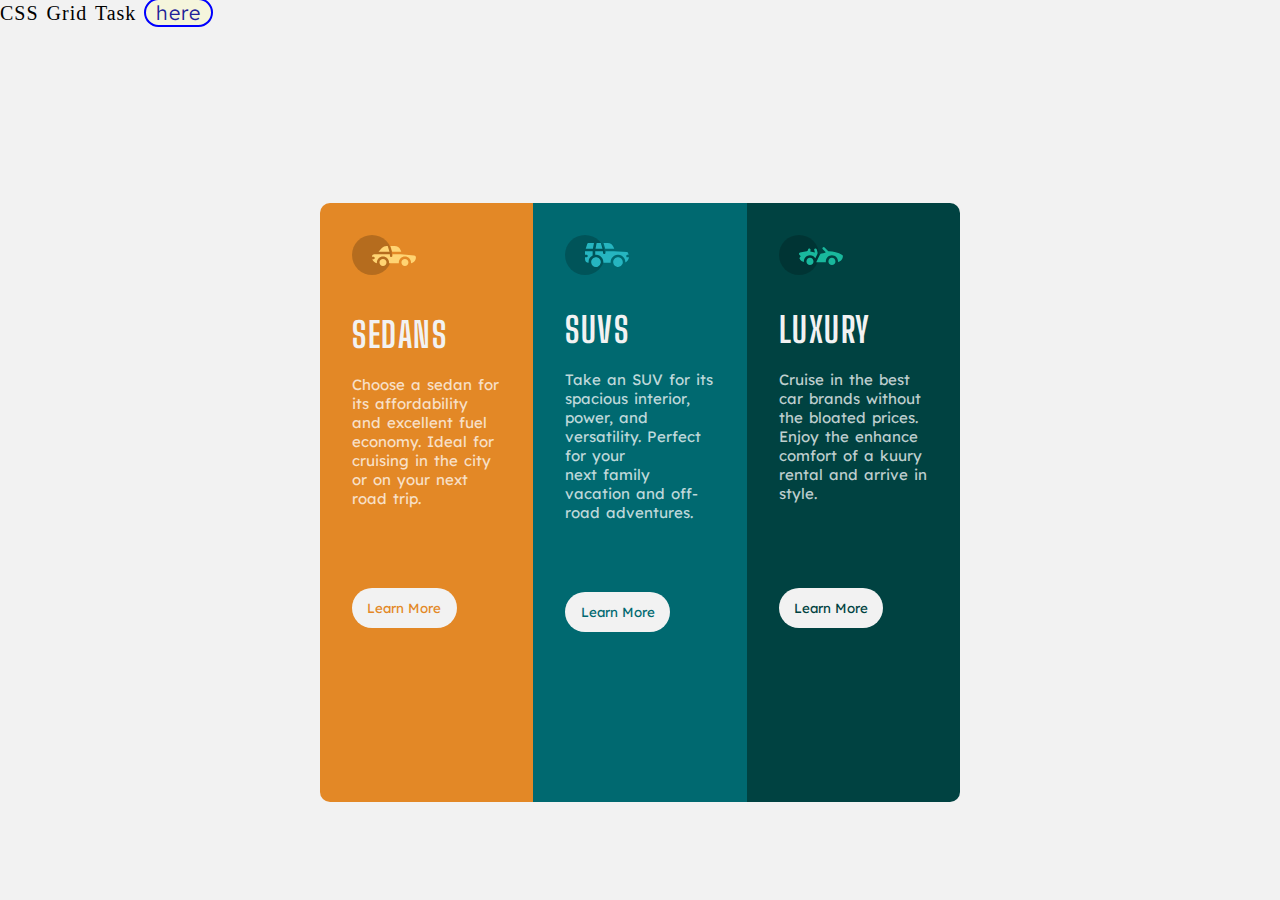
<file: index.html>
<!DOCTYPE html>
<html lang="en">
    <meta charset="UTF-8">
    <meta http-equiv="X-UA-Compatible" content="IE=edge">
    <meta name="viewport" content="width=device-width, initial-scale=1.0">
    <title>Flex-Box layout</title>
    <link rel="stylesheet" href="mystyle.css">
    <link rel="stylesheet" href="https://fonts.googleapis.com/css?family=Big Shoulders Display">
    <link rel="stylesheet" href="https://fonts.googleapis.com/css?family=Lexend Deca">
</head>
<body>
    <main>
        <p class="grid-task">
            CSS Grid Task <a class="info" href="grid.html"> here</a>
        </p>
        <div class="main-box">
            <div class="sedan">
                <svg width="64" height="40" xmlns="http://www.w3.org/2000/svg">
                    <g fill="none" fill-rule="evenodd">
                        <circle fill="#000" opacity=".201" cx="20" cy="20" r="20" />
                        <path
                            d="M52.936 24.11c1.942 0 3.517 1.542 3.517 3.445 0 1.903-1.575 3.445-3.517 3.445s-3.516-1.542-3.516-3.445c0-1.903 1.574-3.445 3.516-3.445zm-21.957 0c1.942 0 3.517 1.542 3.517 3.445 0 1.903-1.575 3.445-3.517 3.445s-3.516-1.542-3.516-3.445c0-1.903 1.574-3.445 3.516-3.445zm6.948-4.848v1.429c0 .716.61 1.293 1.348 1.259a1.295 1.295 0 001.225-1.295v-1.393h8.256l13.483 1.313c.956.093 1.676.881 1.676 1.814 0 2.89-2.126 5.303-4.926 5.819.397-3.557-2.458-6.62-6.053-6.62-3.646 0-6.504 3.14-6.039 6.723h-9.879c.466-3.588-2.397-6.722-6.039-6.722-3.595 0-6.45 3.062-6.052 6.62-2.14-.398-3.916-1.912-4.61-3.931h1.142c.731 0 1.32-.598 1.285-1.322-.033-.678-.629-1.2-1.322-1.2H20v-.251c0-1.274 1.066-2.243 2.306-2.243h15.62zM42.59 11c2.645 0 4.99 1.556 5.972 3.963l.726 1.779H40.17L38.413 11h4.178zm-6.865 0l1.758 5.741H26.505l3.357-3.654A6.502 6.502 0 0134.644 11h1.082z"
                            fill="#FFD473" fill-rule="nonzero" />
                    </g>
                </svg>
                <h3>
                    SEDANS
                </h3>
                <p>
                    Choose a sedan for its affordability and excellent fuel economy. Ideal for <br>cruising in the city
                    or
                    on your next road trip.
                </p>
                <button>Learn More</button>
            </div>

            <div class="suv">
                <svg width="64" height="40" xmlns="http://www.w3.org/2000/svg">
                    <g fill="none" fill-rule="evenodd">
                        <circle fill="#000" opacity=".201" cx="20" cy="20" r="20" />
                        <path
                            d="M31.002 22.358c2.917 0 5.18 2.593 4.762 5.506a4.828 4.828 0 01-2.962 3.778 4.797 4.797 0 01-5.3-1.165c-1.188-1.26-1.235-2.613-1.263-2.613-.42-2.924 1.857-5.506 4.763-5.506zm22 0c3.457 0 5.798 3.567 4.41 6.744A4.816 4.816 0 0152.3 31.94a4.826 4.826 0 01-4.06-4.077c-.42-2.915 1.846-5.506 4.762-5.506zm-15.04-6.083v1.462a1.29 1.29 0 001.352 1.29c.693-.033 1.227-.631 1.227-1.326v-1.426h8.3l13.056.716a1.29 1.29 0 011.164.917c.27.895.446 1.477.563 1.87h-1.047c-.694 0-1.291.534-1.324 1.228a1.29 1.29 0 001.288 1.352h1.445c-.164 2.225-1.57 4.193-3.6 5.05.13-4.212-3.255-7.63-7.384-7.63-4.317 0-7.762 3.718-7.358 8.086h-7.285c.43-4.655-3.503-8.531-8.131-8.046v-3.543h7.734zm-10.312 0v4.308a7.4 7.4 0 00-4.006 7.274 3.874 3.874 0 01-3.642-3.864v-1.635h1.46a1.29 1.29 0 000-2.58h-1.461v-3.213l.003-.29h7.646zm14.986-8.196c2.65 0 5 1.592 5.984 4.055l.63 1.579a5.525 5.525 0 01-.065-.004l-.026-.002-.034-.002-.022-.002a4.178 4.178 0 00-.224-.006l-.098-.001h-.039l-.136-.001h-.052l-.326-.001H40.211L38.528 8.08zm-13.632 0l-1.122 5.616h-7.144l1.47-4.71a1.29 1.29 0 011.231-.906h5.565zm6.832 0l1.683 5.615h-7.007l1.121-5.615h4.203z"
                            fill="#26B5C0" fill-rule="nonzero" />
                    </g>
                </svg>

                <h3>
                    SUVS
                </h3>

                <p>
                    Take an SUV for its spacious interior, power,
                    and <br> versatility. Perfect for your <br>next family vacation
                    and off-road adventures.
                </p>

                <button>Learn More</button>
            </div>

            <div class="luxury">
                <svg width="64" height="40" xmlns="http://www.w3.org/2000/svg">
                    <g fill="none" fill-rule="evenodd">
                        <circle fill="#000" opacity=".201" cx="20" cy="20" r="20" />
                        <path
                            d="M30.98 22.835c1.941 0 3.516 1.604 3.516 3.583 0 1.978-1.575 3.582-3.517 3.582s-3.516-1.604-3.516-3.582c0-1.979 1.574-3.583 3.516-3.583zm21.956 0c1.942 0 3.517 1.604 3.517 3.583 0 1.978-1.575 3.582-3.517 3.582s-3.516-1.604-3.516-3.582c0-1.979 1.574-3.583 3.516-3.583zm-9.143-10.45a1.27 1.27 0 011.819 0l3.715 3.784c4.444-.115 9.7 1.142 13.964 3.753.387.237.624.664.624 1.124 0 3.006-2.126 5.514-4.926 6.05.397-3.698-2.458-6.882-6.053-6.882-3.646 0-6.504 3.264-6.039 6.99h-9.669c.76-1.544.993-2.026 1.337-2.711l.082-.162c.421-.835 1.056-2.07 2.883-5.65 1.68-.023 3.47-.408 5.247-1.403l-2.984-3.04a1.328 1.328 0 010-1.854zm-7.68 1.064c.683-.2 1.395.202 1.592.898l.749 2.652a3.46 3.46 0 01-.247 2.51l-1.733 3.395-.216.424c-1.07-1.89-3.06-3.114-5.279-3.114-3.595 0-6.45 3.184-6.052 6.885-1.832-.347-3.414-1.537-4.278-3.276a1.331 1.331 0 01.117-1.376l.955-1.303-1.325-1.295c-.751-.735-.376-2.024.64-2.231l6.614-1.346.13-.026c.092-.019.145-.03.157-.031.314-.146 1.07-.591 1.07-1.506 0-.734.592-1.327 1.316-1.31.712.016 1.268.662 1.256 1.388a4.11 4.11 0 01-.348 1.611 22.69 22.69 0 014.7 1.146l-.7-2.473a1.314 1.314 0 01.882-1.622z"
                            fill="#19B89D" fill-rule="nonzero" />
                    </g>
                </svg>

                <h3>
                    LUXURY
                </h3>

                <p>
                    Cruise in the best car brands without the bloated prices. Enjoy the enhance comfort of a kuury
                    rental and arrive in style.
                </p>
                <button>
                    Learn More
                </button>
            </div>
        </div>
    </main>

</body>

</html>
</file>
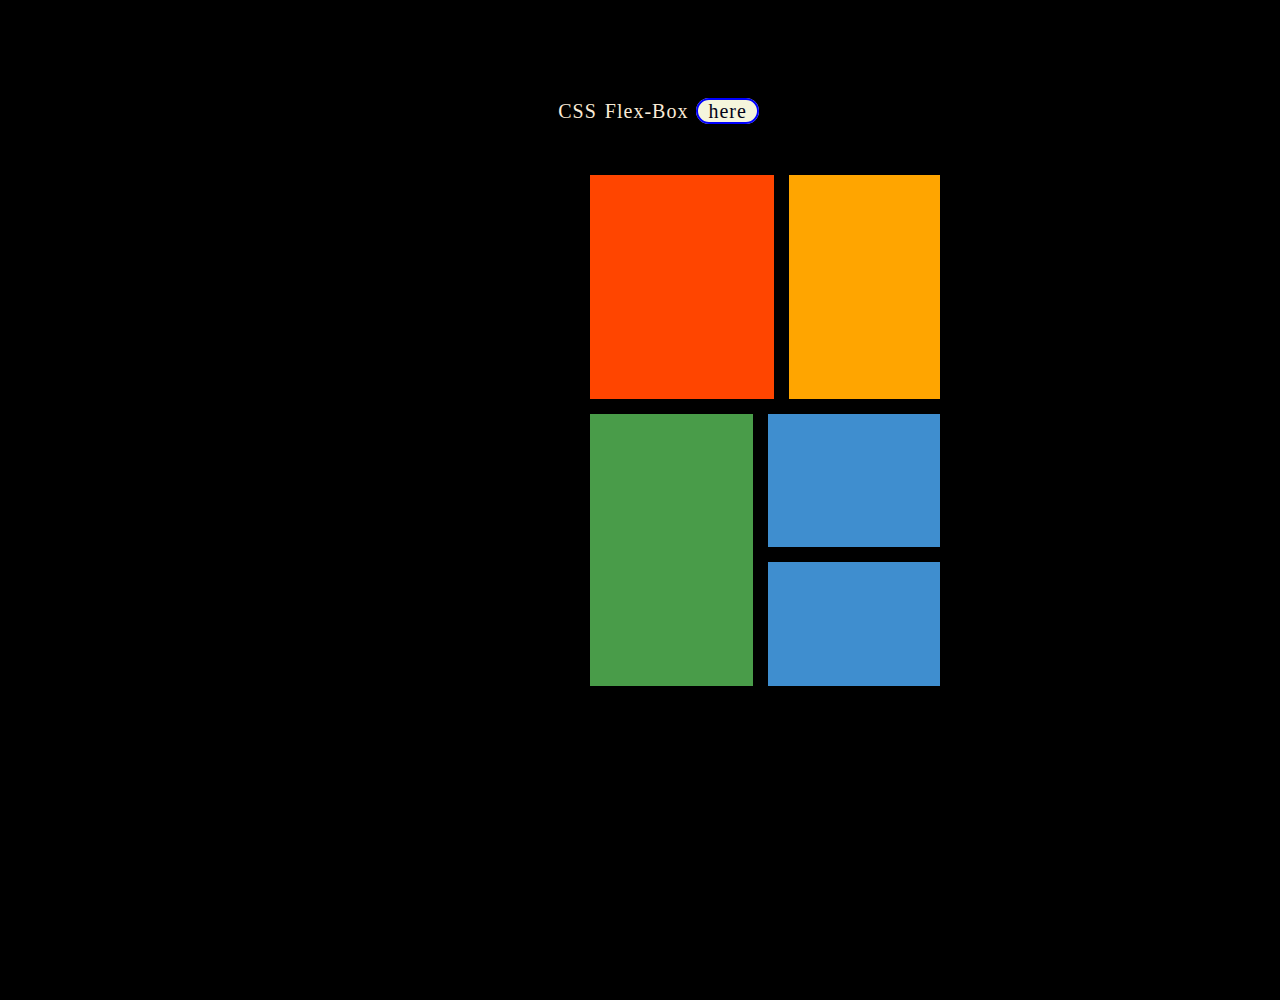
<file: grid.html>
<!DOCTYPE html>
<html lang="en">

<head>
    <meta charset="UTF-8">
    <meta http-equiv="X-UA-Compatible" content="IE=edge">
    <meta name="viewport" content="width=device-width, initial-scale=1.0">
    <title>Grid Layout</title>
    <link rel="stylesheet" href="grid.css">
</head>

<body>
    <main>
        <p class="flex-box">
            CSS Flex-Box <a class="info" href="index.html"> here</a>
        </p>
        <div class="container">
            <div class="item-a"></div>
            <div class="item-b"></div>
            <div class="item-c"></div>
            <div class="item-d" id="one"></div>
            <div class="item-e" id="two"></div>

        </div>
    </main>
</body>

</html>
</file>
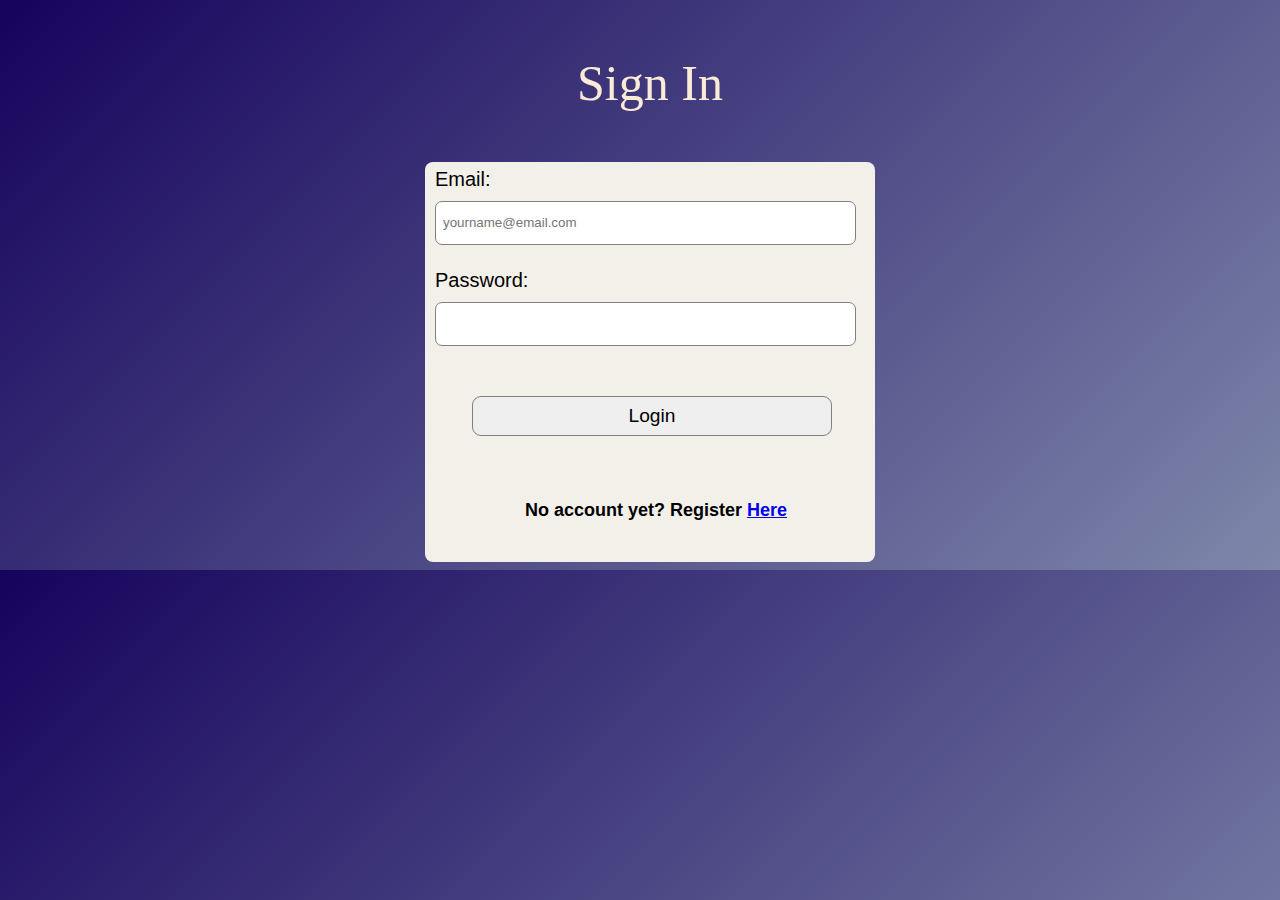
<file: Week3/login.html>
<!DOCTYPE html>
<html lang="en">
<head>
    <meta charset="UTF-8">
    <meta http-equiv="X-UA-Compatible" content="IE=edge">
    <meta name="viewport" content="width=device-width, initial-scale=1.0">
    <title>Login</title>
    <link rel="stylesheet" href="styles.css">
</head>
<body>
    <form action="">
        <h1>
            Sign In
        </h1>
        

        <div class="signin-box">
            <div>
                <label for="email">Email: </label>
                <input type="email" name="email" placeholder="yourname@email.com">
            </div>
    
            <div>
                <label for="psw">Password: </label>
                <input type="password" name="psw" title="Must contain at least one number, an uppercase and lowercase letter, one special character(*, !, @,# etc), and must be at least 8 charcters long.">
            </div>
    
            <div>
                <input type="Submit" Value="Login">
            </div>

            <div>
                <h2>No account yet? Register <a href="registeration.html">Here</a></h2>

            </div>

        </div>
        
    </form>
    
</body>
</html>
</file>
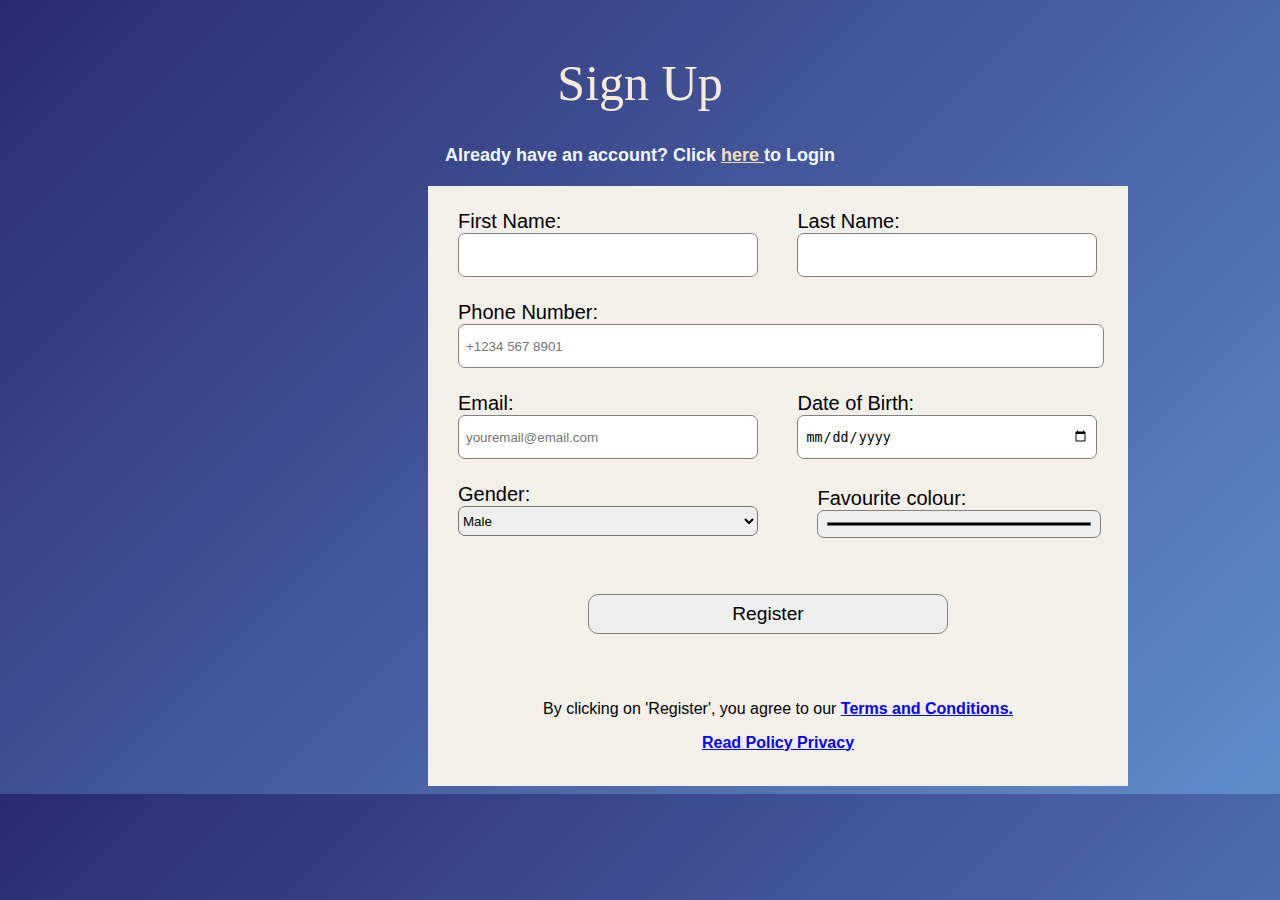
<file: Week3/registeration.html>
<!DOCTYPE html>
<html lang="en">

<head>
    <meta charset="UTF-8">
    <meta http-equiv="X-UA-Compatible" content="IE=edge">
    <meta name="viewport" content="width=device-width, initial-scale=1.0">
    <title>Registration Page</title>
    <link rel="stylesheet" href="style.css">
</head>

<body>
    <div>
        <h1>Sign Up</h1>
  
        <h2 id="login"> Already have an account? Click <a href="login.html"> here  </a> to Login</h2>
        
        <form action="http://127.0.0.1:5500/Zuri/success.html">
           

            <div class="signup-box">

                <div  class="naming">
                    <label for="fname">First Name: </label>
                    <input type="text" name="fname" id="Firstname" required>
                </div>

                <div class="naming">
                    <label for="lastname">Last Name: </label>
                    <input type="text" name="lastname" id="lastname" required>
                </div>

                <div>
                    <label for="pnumber"> Phone Number: </label>
                    <input type="tel" name="pnumber" placeholder="+1234 567 8901"
                        pattern="(+) [0-9](4) [0-9](3) [0-9](4)" required>
                </div>

                <div class="contact">
                    <label for="email"> Email: </label>
                    <input type="email" name="email" placeholder="youremail@email.com" required>
                </div>

                <div class="contact" >
                    <label for="dob">Date of Birth: </label>
                    <input type="date" name="dob" required>
                </div>

                <div  class="identity"> 
                    <label for="gender">Gender: </label>
                    <select name="gender" id="gender">
                        <option value="male">Male</option>
                        <option value="female">Female</option>
                        <option value="rather not say">Rather not say </option>
                    </select>
                </div>


                <div class="identity">
                    <label for="colour">Favourite colour: </label>
                    <input type="color" name="colour" id="colour" required>

                </div>

                <div>
                    <input type="Submit" value="Register" id="">
                
                </div>



                <div class="conditions">
                    <p>By clicking on 'Register', you agree to our <b>
                            <a href="#" id="terms">Terms and Conditions. </a>
                            
                    </p>

                    <p>
                      <a href="#" id="terms">Read Policy Privacy</a>
                    </p>
                </div>



            </div>
           
        </form>


    </div>



</body>


</html>
</file>
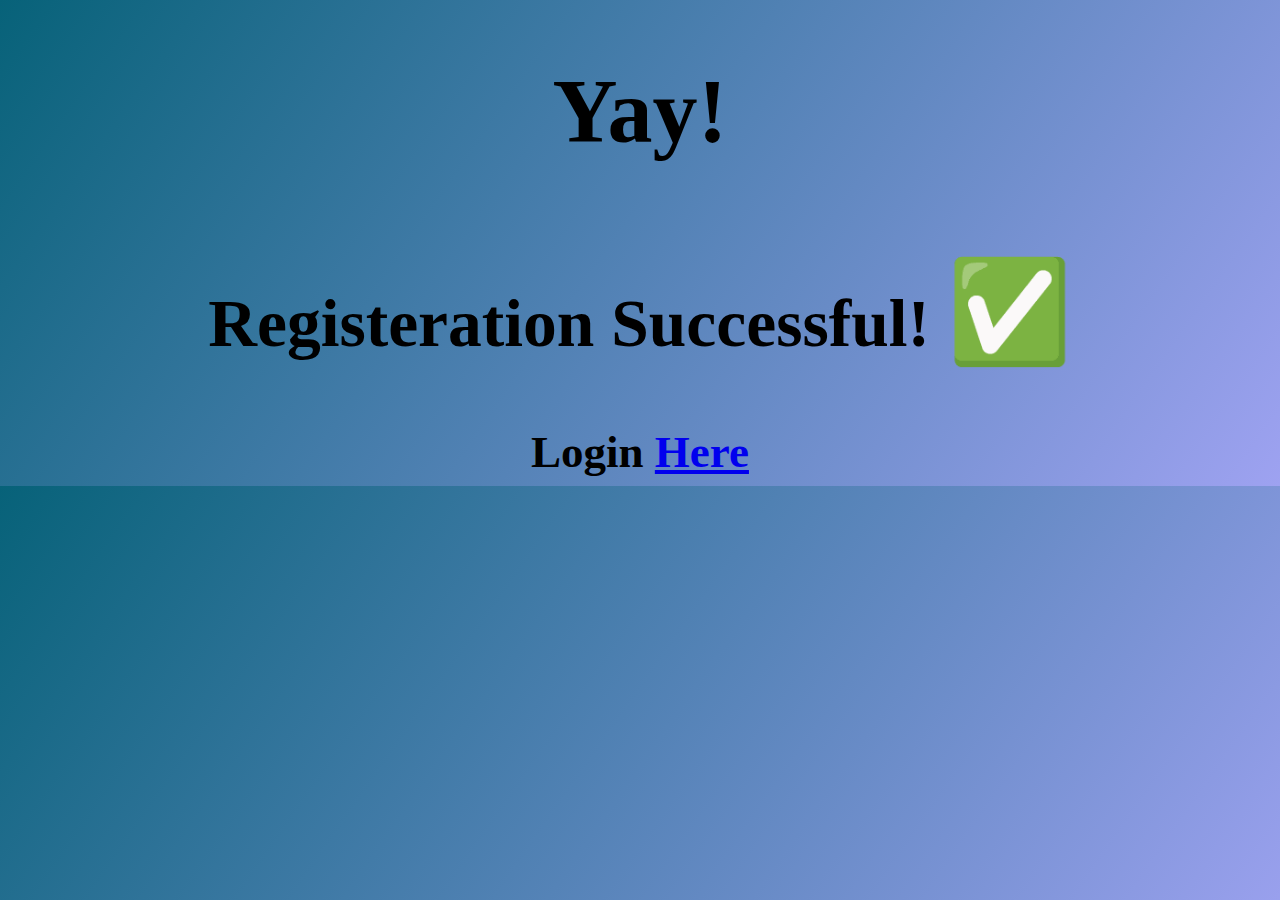
<file: Week3/success.html>
<!DOCTYPE html>
<html lang="en">
<head>
    <meta charset="UTF-8">
    <meta http-equiv="X-UA-Compatible" content="IE=edge">
    <meta name="viewport" content="width=device-width, initial-scale=1.0">
    <title>Success Page</title>
    <link rel="stylesheet" href="styless.css">
</head>
<body>
    <div class="success-box">
        <h1>
            Yay! 
            <p>
                <h2>
                    Registeration Successful!
                    <span>
                        &#9989; 
                    </span>
                </h2>
                
            </p>
        </h1>
        Login <a href="login.html">Here</a>

    </div>
    
</body>
</html>
</file>
<file: mystyle.css>
* {
    margin: 0;
    padding: 0;
    box-sizing: border-box;

}
body {
    background: hsl(0, 0%, 95%);
}



main .main-box {
    width: 50%;
    margin: auto;
    display: flex;
    align-items: center;
    height: 95vh;
}

.sedan {
    background-color: hsl(31, 77%, 52%);
    padding: 2em;
    height: 70%;
    width: 50%;
    margin-top: 100px;
    border: 1px;
    border-radius: 10px;
    border-top-right-radius: 0;
    border-bottom-right-radius: 0;
}

.sedan h3 {
    font-family: "Big Shoulders Display";
    font-weight: 700;
    font-size: 35px;
    color: hsl(0, 0%, 95%);
    margin-top: 35px;
    letter-spacing: 1.5px;

}

.sedan p {
    font-family: 'Lexend Deca';
    font-weight: 400;
    font-size: 15px;
    color: hsla(0, 0%, 100%, 0.75);
    margin-top: 20px;
    text-align: left;
    word-spacing: 2px;
    margin-bottom: 40px;
}

.sedan button {
    background: hsl(0, 0%, 95%);
    color: hsl(31, 77%, 52%);
    font-family: 'Lexend Deca';
    font-weight: 400;
    border: none;
    border-radius: 20px;
    height: 40px;
    width: 70%;
    text-align: center;
    margin-top: 40px;
}

.suv {
    background-color: hsl(184, 100%, 22%);
    padding: 2em;
    height: 70%;
    margin-top: 100px;
    border: 1px;
    width: 50%;
}

.suv h3 {
    font-family: "Big Shoulders Display";
    font-weight: 700;
    font-size: 35px;
    color: hsl(0, 0%, 95%);
    margin-top: 30px;
    letter-spacing: 1.5px;
}

.suv p {
    font-family: 'Lexend Deca';
    font-weight: 400;
    font-size: 15px;
    color: hsla(0, 0%, 100%, 0.75);
    margin-top: 20px;
    text-align: left;
    word-spacing: 2px;
    margin-bottom: 40px;

}

.suv button {
    background: hsl(0, 0%, 95%);
    color: hsl(184, 100%, 22%);
    font-family: 'Lexend Deca';
    font-weight: 400;
    border: none;
    border-radius: 20px;
    height: 40px;
    width: 70%;
    text-align: center;
    margin-top: 30px;
}

.luxury {
    background-color: hsl(179, 100%, 13%);
    padding: 2em;
    height: 70%;
    width: 50%;
    margin-top: 100px;
    border: 1px;
    border-radius: 10px;
    border-top-left-radius: 0;
    border-bottom-left-radius: 0;
}


.luxury h3 {
    font-family: "Big Shoulders Display";
    font-weight: 700;
    font-size: 35px;
    color: hsl(0, 0%, 95%);
    margin-top: 30px;
    letter-spacing: 1.5px;
}

.luxury p {
    font-family: 'Lexend Deca';
    font-weight: 400;
    font-size: 15px;
    color: hsla(0, 0%, 100%, 0.75);
    margin-top: 20px;
    text-align: left;
    word-spacing: 2px;
    margin-bottom: 40px;
}

.luxury button {
    background: hsl(0, 0%, 95%);
    color: hsl(179, 100%, 13%);
    font-family: 'Lexend Deca';
    font-weight: 400;
    border: none;
    border-radius: 20px;
    height: 40px;
    width: 70%;
    text-align: center;
    margin-top: 45px;
}

@media only screen and (max-width: 900px) {
    main .main-box {
    margin: 1rem auto;
    min-width: 90%;
      flex-wrap: wrap;
      gap: 10px;
  }
  
  .sedan, .suv, .luxury{
    width: 70%;
    height: auto;
    padding: 50px;
    margin-bottom: 30px;
    border-radius: 20px;
    text-align: center;
  }
  
    
    button{
      text-align: center;
      margin: 0 auto;
      width: 70%;
  
    }
  
  }

  @media only screen and (max-width: 375px) {
    h2 {
      font-size: 1.7rem;
    }
      main {
      margin: 0 auto;
      width: 90%;
      height: 100%;
    }
      
      main .main-box {
        flex-wrap: wrap;
      margin: 3rem auto;
      width: 100% ;
    }
    svg {
      width: 80%;
    }
    .sedan, .suv, .luxury {
      
      width: 90% ;
      height: auto;
      padding: 10px;
    }
    
      button {
        text-align: center;
        margin: 0 auto;
        width: 70%;
      }
    }


    a{
        font-family: 'Lexend Deca';
        font-size: 20px;
        font-weight:300;
        color: rgb(34, 34, 152);
        text-decoration: none;
        box-sizing: border-box;
        border: 2px solid blue;
        border-radius: 20px;
        background-color: beige;
        padding-left: 10px;
        padding-right: 10px;
    }

    .grid-task{
        font-family: cursive;
        font-size: 20px;
        font-weight: 500;
        letter-spacing: 1px;
        word-spacing: 2px;
    }
</file>
<file: grid.css>
html, body {
    background: black;
    margin: 0;
    padding: 0;
    place-items: center;
    min-height: 100vh;
} 

main{
    margin: 100px;
    width: 50%;
    margin-left: 350px;
}

main div {
    padding: 2em;
    display: grid;
    grid-template-columns: 1fr, 1fr, 1fr, 1fr, 1fr, 1fr;
      grid-template-rows: auto;
      grid-template-areas: 
      "a a a a b b"
      "a a a a b b"
      "a a a a b b"
      "c c c d d d"
      "c c c e e e"
      ;
    gap: 15px;
}

.item-a{
    background-color: orangered;
    grid-area: a;
    grid-template-rows: 100px;
}

.item-b{
    background-color: orange;
    grid-area: b;
}

.item-c{
    background-color: rgb(73, 156, 73);
    grid-area: c;
    grid-template-columns: 5px;
}

.item-d{
    background-color: rgb(63, 142, 207);
    grid-area: d;
    grid-template-rows: 9px; 
}

.item-e{
    background-color:  rgb(63, 142, 207);
    grid-area: e;
}


a{
    font-family: 'Lexend Deca';
    font-size: 20px;
    font-weight: 500;
    color: rgb(3, 3, 24);
    text-decoration: none;
    box-sizing: border-box;
    border: 2px solid blue;
    border-radius: 20px;
    background-color: beige;
    padding-left: 10px;
    padding-right: 10px;
}

.flex-box{
    font-family: cursive;
    font-size: 20px;
    font-weight: 500;
    color: antiquewhite;
    letter-spacing: 1px;
    word-spacing: 2px;
}
</file>
<file: Week3/styles.css>
body{
    background: linear-gradient(135deg, rgb(22, 3, 92),rgb(126, 135, 170));
    font-family: 'Trebuchet MS', 'Lucida Sans Unicode', 'Lucida Grande', 'Lucida Sans', Arial, sans-serif;
}

.signin-box{
    width: 450px;
    height: 400px;
    margin: auto;
    margin-top: 50px;
    background-color:rgb(243, 240, 234);
    border: 8px;
    border-radius: 8px;
  
}

h1{
    text-align: center;
    padding-top: 20px;
    color: antiquewhite;
    font-size: 50px;
    font-family: cursive;
    font-weight: 50;
}

h2{
  text-align: centre;
  font-size: large;
  margin-bottom: 30px;
  margin-left: 100px
}
form{
    width: 300;
    margin-left: 20px;
}

label{
    display: flex;
    margin-top: 18px;
    font-size: 20px;
    padding-top: 6px;
    padding-bottom: 0px;
    margin-left: 10px;
}

input{
   width: 90%;
   padding: 7px;
   border: 1px solid gray;
   border-radius: 7px;
   outline: none;
   margin-left: 10px;
   height: 28px;
   margin-top: 10px;
}


input[type=submit]{
    width: 360px;
    height: 40px;
    margin-top: 50px;
    border-radius: 9px;
    font-size: larger;
    cursor: pointer;
    margin-left: 47px;
    margin-bottom: 50px;
}


input[type=submit]:hover{
    background-color: rgb(88, 111, 135);
} 

#login{
    color: aliceblue;
}
</file>
<file: Week3/style.css>
body{
    background: linear-gradient(135deg, rgb(42, 42, 113),rgb(96, 140, 202));
    font-family: 'Trebuchet MS', 'Lucida Sans Unicode', 'Lucida Grande', 'Lucida Sans', Arial, sans-serif;
}

.signup-box{
    width: 700px;
    height: 600px;
    margin: auto;
    margin-top: 20px;
    background-color:rgb(243, 240, 234);
    border: 8px;
    margin-left: 400px;
}

.naming{
    display:inline-block;
    padding-left: 20px;
    width: 45%;
   
}
.contact{
    display:inline-block;
    padding-left: 20px;
    width: 45%;
}

.identity{
    display: inline-block;
    padding-left: 20px;
    width: 45%;
}

h1{
    text-align: center;
    padding-top: 20px;
    color: antiquewhite;
    font-size: 50px;
    font-family: cursive;
    font-weight: 50;
}
h2{
    text-align: center;
    font-size: large;
    font-family: 'Lucida Sans', 'Lucida Sans Regular', 'Lucida Grande', 'Lucida Sans Unicode', Geneva, Verdana, sans-serif;
}
form{
    width: 300;
    margin-left: 20px;
}

label{
    display: flex;
    margin-top: 18px;
    font-size: 20px;
    padding-top: 6px;
    padding-bottom: 0px;
    margin-left: 10px;
}

input{
   width: 90%;
   padding: 7px;
   border: none;
   border: 1px solid gray;
   border-radius: 7px;
   outline: none;
   margin-left: 10px;
   height: 28px;
}

label[for="colour"]{
    margin-left:30px;  
    width: 90%; 
}

a{
  color: wheat;
}

label[for="pnumber"]{
    margin-left: 30px;
}

input[type=tel]{
    margin-left: 30px;
}


input[type= color]{
    width: 100px;
    margin-bottom: 6px;
    margin-left: 30px;
    width: 90%;
}

input[type=submit]{
    width: 360px;
    height: 40px;
    margin-top: 50px;
    border-radius: 9px;
    font-size: larger;
    border-radius: 10px;
    cursor: pointer;
    margin-left: 160px;
    margin-bottom: 50px;
}

#gender{
    width: 300px;
    height: 30px;
    margin-left: 10px;
    border-radius: 7px;
}

input[type=submit]:hover{
    background-color: rgb(88, 111, 135);
} 

#login{
    color: aliceblue;
}

.conditions{
    text-align: center;
}

#terms{
    color: blue;
}








/* #container{
    content: '';
    position: absolute;
    height: 3px;
    background: linear-gradient(124deg, white rgb(127, 17, 33));
    width: 100%;
    left:auto ;
    bottom: auto;
    box-sizing: border-box;

 }
label{
    display: inline-block;
    width: 100px;
} 


}
</file>
<file: Week3/styless.css>
body{
    background: linear-gradient(125deg, rgb(7, 98, 121), rgb(158, 162, 241));
    font-weight: 900;
    font-size: 45px;
    text-align: center;
    font-family:cursive;
}

span{
    font-size: 100px;
    text-emphasis: centre;
}
</file>
